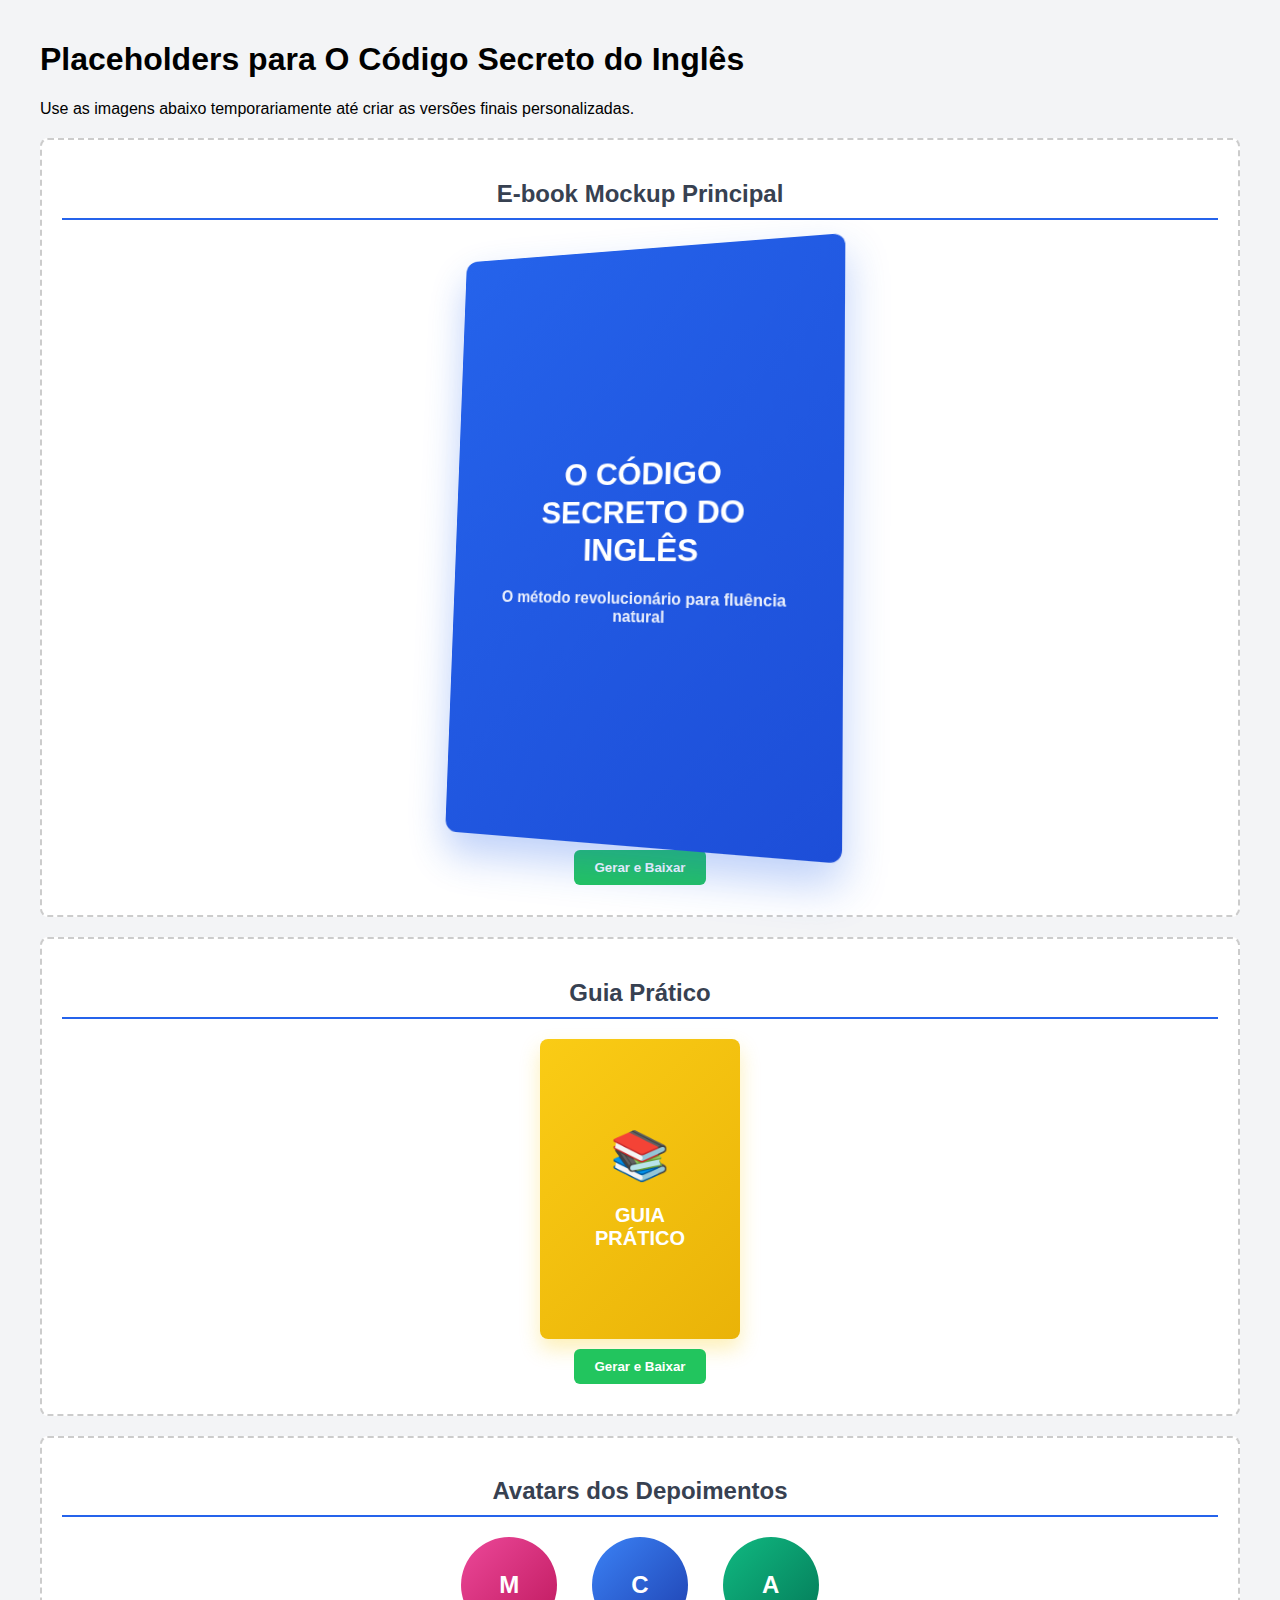
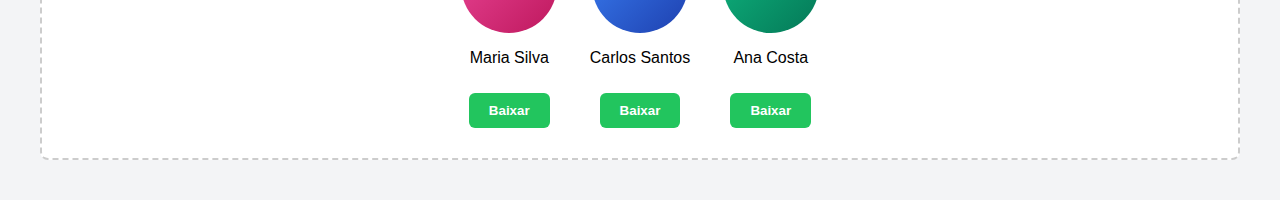
<file: assets/images/placeholder-generator.html>
<!DOCTYPE html>
<html lang="pt-BR">
<head>
    <meta charset="UTF-8">
    <meta name="viewport" content="width=device-width, initial-scale=1.0">
    <title>Gerador de Placeholders - O Código Secreto do Inglês</title>
    <style>
        body {
            font-family: 'Inter', sans-serif;
            margin: 0;
            padding: 20px;
            background: #f3f4f6;
        }
        .container {
            max-width: 1200px;
            margin: 0 auto;
        }
        .placeholder {
            margin: 20px 0;
            text-align: center;
            border: 2px dashed #ccc;
            padding: 20px;
            background: white;
            border-radius: 8px;
        }
        .ebook-mockup {
            width: 400px;
            height: 600px;
            background: linear-gradient(135deg, #2563eb, #1d4ed8);
            margin: 0 auto;
            border-radius: 12px;
            display: flex;
            flex-direction: column;
            justify-content: center;
            align-items: center;
            color: white;
            font-weight: bold;
            text-align: center;
            box-shadow: 0 20px 40px rgba(37, 99, 235, 0.3);
            transform: perspective(1000px) rotateY(-15deg) rotateX(5deg);
        }
        .ebook-title {
            font-size: 32px;
            margin-bottom: 20px;
            padding: 0 40px;
            line-height: 1.2;
        }
        .ebook-subtitle {
            font-size: 16px;
            opacity: 0.9;
            padding: 0 40px;
        }
        .avatar {
            width: 96px;
            height: 96px;
            border-radius: 50%;
            margin: 0 auto;
            display: flex;
            align-items: center;
            justify-content: center;
            color: white;
            font-weight: bold;
            font-size: 24px;
        }
        .avatar-1 { background: linear-gradient(135deg, #ec4899, #be185d); }
        .avatar-2 { background: linear-gradient(135deg, #3b82f6, #1e40af); }
        .avatar-3 { background: linear-gradient(135deg, #10b981, #047857); }
        .guide-icon {
            width: 200px;
            height: 300px;
            background: linear-gradient(135deg, #facc15, #eab308);
            margin: 0 auto;
            border-radius: 8px;
            display: flex;
            flex-direction: column;
            justify-content: center;
            align-items: center;
            color: white;
            font-weight: bold;
            box-shadow: 0 10px 20px rgba(250, 204, 21, 0.3);
        }
        .download-btn {
            background: #22c55e;
            color: white;
            padding: 10px 20px;
            border: none;
            border-radius: 6px;
            cursor: pointer;
            margin: 10px;
            font-weight: bold;
        }
        .download-btn:hover {
            background: #16a34a;
        }
        h2 {
            color: #374151;
            border-bottom: 2px solid #2563eb;
            padding-bottom: 10px;
        }
    </style>
</head>
<body>
    <div class="container">
        <h1>Placeholders para O Código Secreto do Inglês</h1>
        <p>Use as imagens abaixo temporariamente até criar as versões finais personalizadas.</p>
        
        <div class="placeholder">
            <h2>E-book Mockup Principal</h2>
            <div class="ebook-mockup">
                <div class="ebook-title">O CÓDIGO SECRETO DO INGLÊS</div>
                <div class="ebook-subtitle">O método revolucionário para fluência natural</div>
            </div>
            <button class="download-btn" onclick="downloadEbookMockup()">Gerar e Baixar</button>
        </div>

        <div class="placeholder">
            <h2>Guia Prático</h2>
            <div class="guide-icon">
                <div style="font-size: 48px; margin-bottom: 20px;">📚</div>
                <div style="font-size: 20px;">GUIA</div>
                <div style="font-size: 20px;">PRÁTICO</div>
            </div>
            <button class="download-btn" onclick="downloadGuide()">Gerar e Baixar</button>
        </div>

        <div class="placeholder">
            <h2>Avatars dos Depoimentos</h2>
            <div style="display: flex; justify-content: center; gap: 30px; flex-wrap: wrap;">
                <div>
                    <div class="avatar avatar-1">M</div>
                    <p>Maria Silva</p>
                    <button class="download-btn" onclick="downloadAvatar('maria')">Baixar</button>
                </div>
                <div>
                    <div class="avatar avatar-2">C</div>
                    <p>Carlos Santos</p>
                    <button class="download-btn" onclick="downloadAvatar('carlos')">Baixar</button>
                </div>
                <div>
                    <div class="avatar avatar-3">A</div>
                    <p>Ana Costa</p>
                    <button class="download-btn" onclick="downloadAvatar('ana')">Baixar</button>
                </div>
            </div>
        </div>
    </div>

    <script>
        function createCanvas(width, height) {
            const canvas = document.createElement('canvas');
            canvas.width = width;
            canvas.height = height;
            return canvas;
        }

        function downloadEbookMockup() {
            const canvas = createCanvas(400, 600);
            const ctx = canvas.getContext('2d');
            
            // Gradient background
            const gradient = ctx.createLinearGradient(0, 0, 400, 600);
            gradient.addColorStop(0, '#2563eb');
            gradient.addColorStop(1, '#1d4ed8');
            ctx.fillStyle = gradient;
            ctx.fillRect(0, 0, 400, 600);
            
            // Title
            ctx.fillStyle = 'white';
            ctx.font = 'bold 28px Inter, sans-serif';
            ctx.textAlign = 'center';
            ctx.fillText('O CÓDIGO', 200, 200);
            ctx.fillText('SECRETO', 200, 240);
            ctx.fillText('DO INGLÊS', 200, 280);
            
            // Subtitle
            ctx.font = '14px Inter, sans-serif';
            ctx.fillStyle = 'rgba(255,255,255,0.9)';
            ctx.fillText('O método revolucionário', 200, 350);
            ctx.fillText('para fluência natural', 200, 375);
            
            downloadCanvas(canvas, 'ebook-mockup.png');
        }

        function downloadGuide() {
            const canvas = createCanvas(200, 300);
            const ctx = canvas.getContext('2d');
            
            // Background
            const gradient = ctx.createLinearGradient(0, 0, 200, 300);
            gradient.addColorStop(0, '#facc15');
            gradient.addColorStop(1, '#eab308');
            ctx.fillStyle = gradient;
            ctx.fillRect(0, 0, 200, 300);
            
            // Icon
            ctx.font = '48px serif';
            ctx.fillStyle = 'white';
            ctx.textAlign = 'center';
            ctx.fillText('📚', 100, 120);
            
            // Text
            ctx.font = 'bold 20px Inter, sans-serif';
            ctx.fillText('GUIA', 100, 180);
            ctx.fillText('PRÁTICO', 100, 210);
            
            downloadCanvas(canvas, 'guia-pratico.png');
        }

        function downloadAvatar(name) {
            const canvas = createCanvas(96, 96);
            const ctx = canvas.getContext('2d');
            
            const colors = {
                maria: ['#ec4899', '#be185d'],
                carlos: ['#3b82f6', '#1e40af'],
                ana: ['#10b981', '#047857']
            };
            
            const letters = {
                maria: 'M',
                carlos: 'C',
                ana: 'A'
            };
            
            // Circle background
            const gradient = ctx.createLinearGradient(0, 0, 96, 96);
            gradient.addColorStop(0, colors[name][0]);
            gradient.addColorStop(1, colors[name][1]);
            ctx.fillStyle = gradient;
            ctx.beginPath();
            ctx.arc(48, 48, 48, 0, Math.PI * 2);
            ctx.fill();
            
            // Letter
            ctx.fillStyle = 'white';
            ctx.font = 'bold 36px Inter, sans-serif';
            ctx.textAlign = 'center';
            ctx.textBaseline = 'middle';
            ctx.fillText(letters[name], 48, 48);
            
            downloadCanvas(canvas, `avatar-${name}.png`);
        }

        function downloadCanvas(canvas, filename) {
            const link = document.createElement('a');
            link.download = filename;
            link.href = canvas.toDataURL();
            link.click();
        }
    </script>
</body>
</html>
</file>
